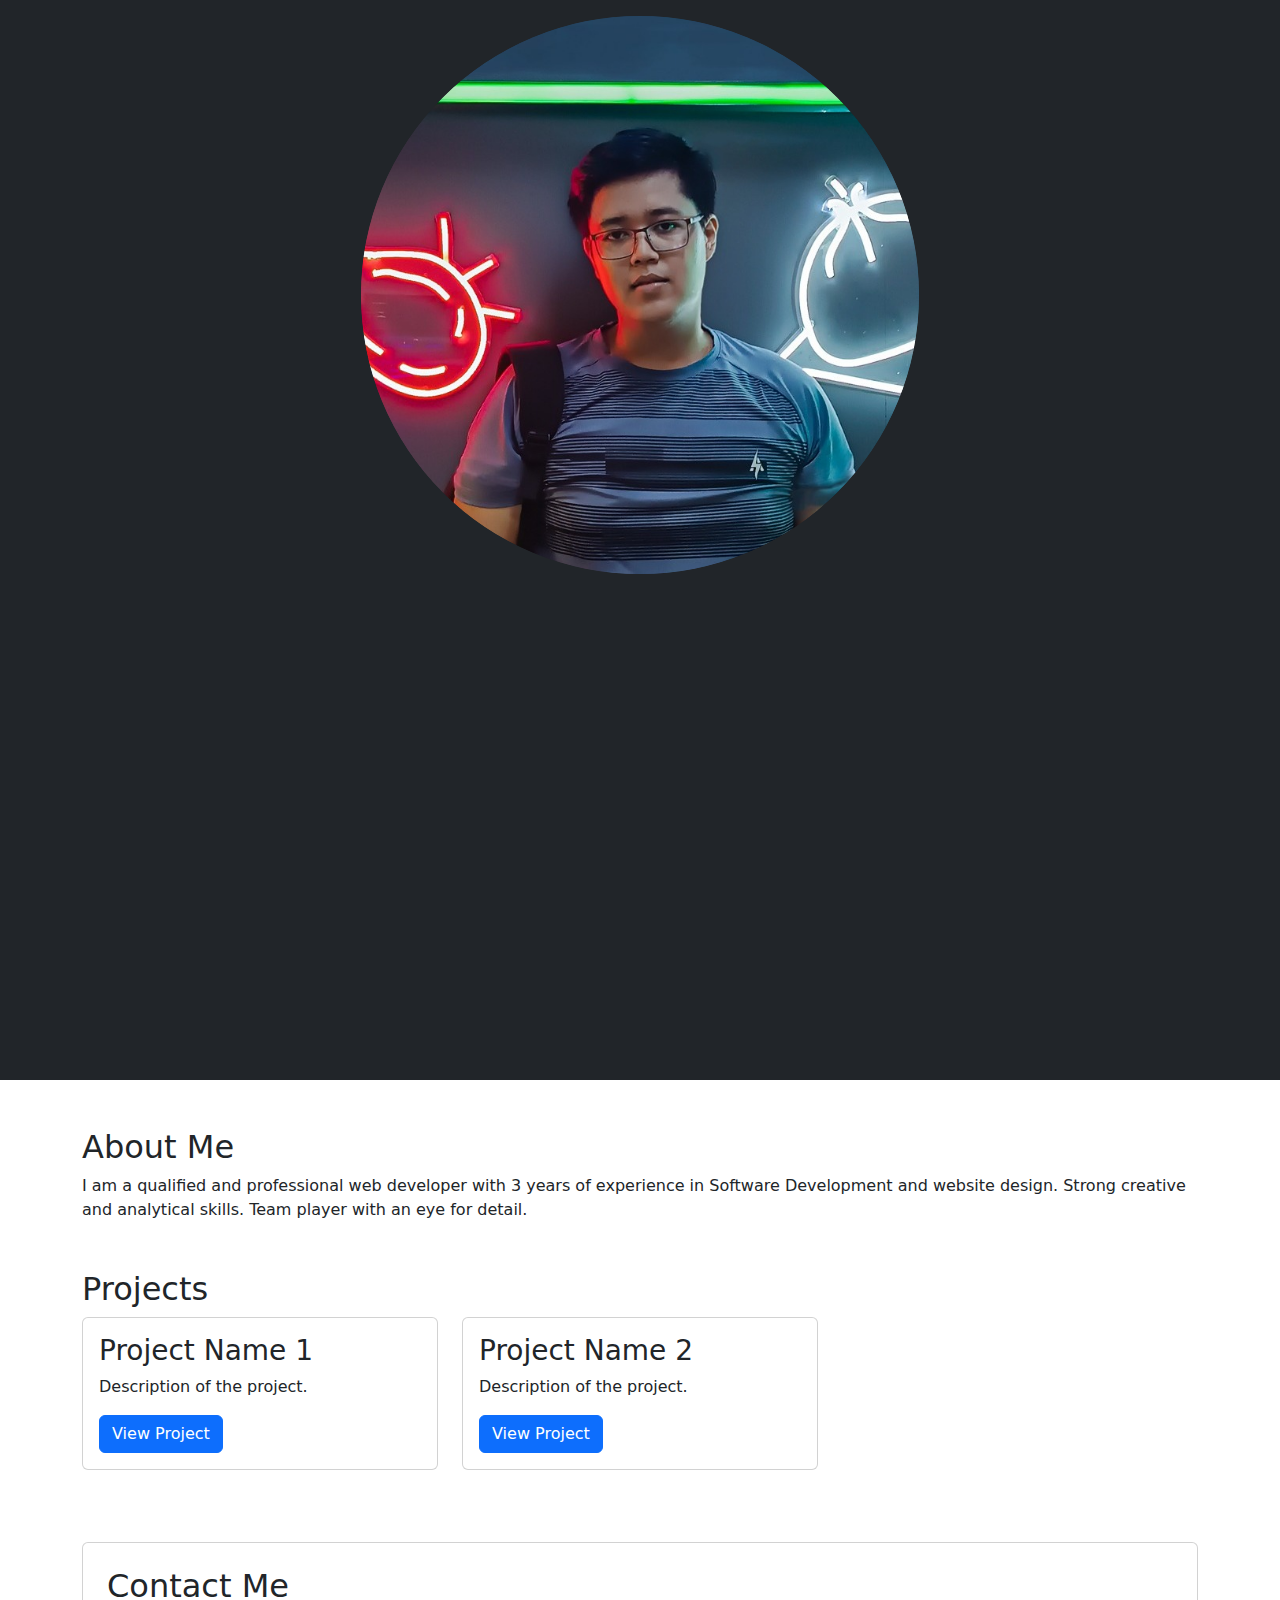
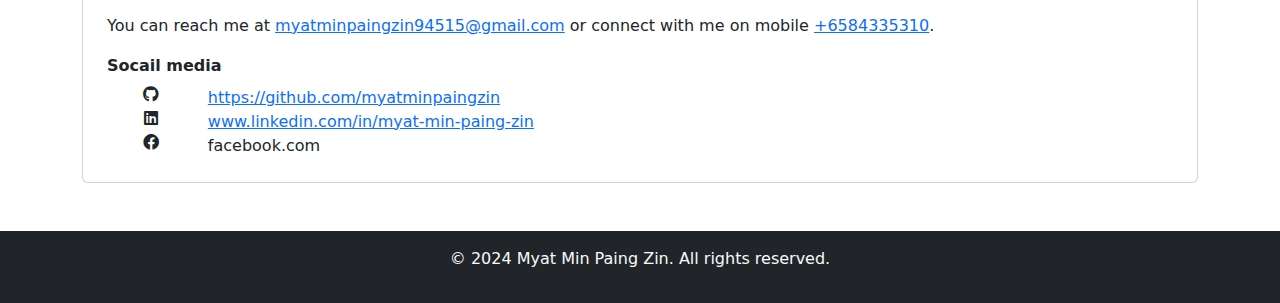
<file: blahblah.html>
<!DOCTYPE html>
<html lang="en">

<head>
    <title>Bootstrap 5 Example</title>
    <meta charset="utf-8">
    <meta name="viewport" content="width=device-width, initial-scale=1">
    <meta name="keywords"
        content="portfolio, software developer, myatminpaingzin, web developer, fullstack developer, backend developer">
    <meta name="description" content="This portfolio webpages is for personal use only for Myat Min Paing Zin. ">
    <!-- Bootstrap 5 -->
    <link href="https://cdn.jsdelivr.net/npm/bootstrap@5.3.2/dist/css/bootstrap.min.css" rel="stylesheet">
    <script src="https://cdn.jsdelivr.net/npm/bootstrap@5.3.2/dist/js/bootstrap.bundle.min.js"></script>
    <!-- font-awesome 6.5.1 -->
    <link href="https://cdnjs.cloudflare.com/ajax/libs/font-awesome/6.0.0-beta3/css/all.min.css" rel="stylesheet">
</head>
<style>
    .img_container {
        display: flex;
        justify-content: center;
    }

    .circle-overlay {
        position: relative;
        width: 50%;
        /* Adjust the width of the circle */
        height: 50%;
        /* Adjust the height of the circle */
        border-radius: 50%;
        /* Make it a circle */
        overflow: hidden;
        /* Hide overflowing parts of the image */
    }

    .circle-overlay::before {
        content: '';
        position: absolute;
        top: 0;
        left: 0;
        width: 100%;
        height: 100%;
        background-image: url('myatminpaingzin.jpeg');
        /* Set the image as background */
        background-size: cover;
        /* Cover the entire circle */
        background-position: center;
        /* Center the image */
        border-radius: 50%;
        /* Make it a circle */
    }
</style>

<body>
    <header class="bg-dark py-3" style="height: 1080px;">
        <div class="container">
            <div class="img_container">
                <div class="circle-overlay">
                    <img src="myatminpaingzin.jpeg" alt="Your Image" class="img-fluid">
                </div>
            </div>
            <!-- <h1 class="text-light">Myat Min Paing Zin</h1>
            <p class="text-white">Full Stack Software Developer</p> -->
        </div>
    </header>


    <main class="container my-5">
        <section id="about" class="mb-5">
            <h2>About Me</h2>
            <p class="">I am a qualified and professional web developer with 3 years of experience in Software
                Development and website design. Strong creative and analytical skills. Team player with an eye for
                detail.</p>
        </section>

        <section id="projects" class="mb-5">
            <h2>Projects</h2>
            <div class="row">
                <div class="col-md-4 mb-4">
                    <div class="card">
                        <div class="card-body">
                            <h3 class="card-title">Project Name 1</h3>
                            <p class="card-text">Description of the project.</p>
                            <a href="#" class="btn btn-primary">View Project</a>
                        </div>
                    </div>
                </div>
                <div class="col-md-4 mb-4">
                    <div class="card">
                        <div class="card-body">
                            <h3 class="card-title">Project Name 2</h3>
                            <p class="card-text">Description of the project.</p>
                            <a href="#" class="btn btn-primary">View Project</a>
                        </div>
                    </div>
                </div>
                <!-- Add more projects as needed -->
            </div>
        </section>

        <section id="contact">
            <div class="card p-4">
                <h2>Contact Me</h2>
                <p>You can reach me at
                    <a href="mailto:myatminpaingzin94515@gmail.com">myatminpaingzin94515@gmail.com</a> or
                    connect with me on mobile <a href="tel:+6584335310">+6584335310</a>.
                </p>
                <div class="form-label fw-bold">Socail media</div>
                <div class="container">
                    <div class="row">
                        <div class="col-sm-1 d-flex justify-content-center"><i class="fa-brands fa-github"></i></div>
                        <div class="col-sm-11">
                            <a href="https://github.com/myatminpaingzin">https://github.com/myatminpaingzin</a>
                        </div>
                    </div>
                    <div class="row">
                        <div class="col-sm-1 d-flex justify-content-center"><i class="fa-brands fa-linkedin"></i></div>
                        <div class="col-sm-11">
                            <a href="https://github.com/myatminpaingzin">www.linkedin.com/in/myat-min-paing-zin</a>
                        </div>
                    </div>
                    <div class="row">
                        <div class="col-sm-1 d-flex justify-content-center"><i class="fa-brands fa-facebook"></i></div>
                        <div class="col-sm-11">facebook.com</div>
                    </div>
                </div>
            </div>
        </section>
    </main>

    <footer class="bg-dark py-3">
        <div class="container text-center">
            <p class="text-light">&copy; 2024 Myat Min Paing Zin. All rights reserved.</p>
        </div>
    </footer>


</body>

</html>
</file>
